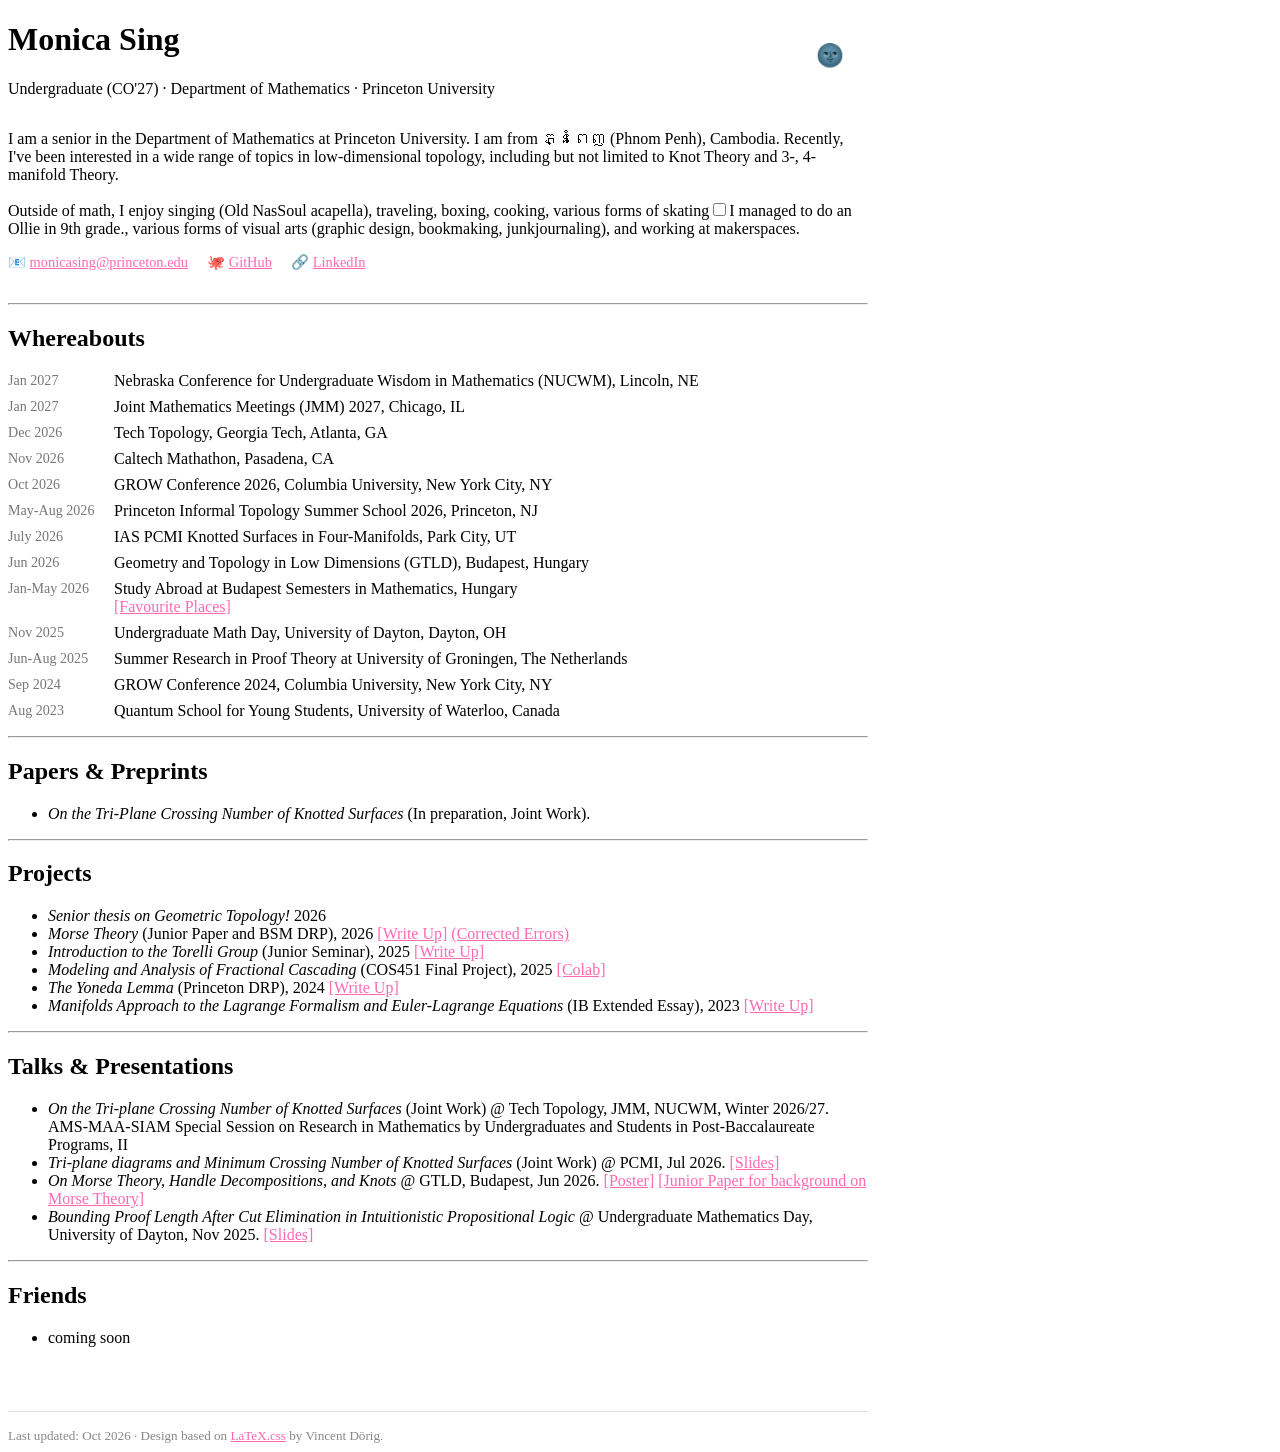
<file: index.html>
<!DOCTYPE html>
<html lang="en">
<head>
  <meta charset="UTF-8" />
  <meta name="viewport" content="width=device-width, initial-scale=1.0" />
  <title>Monica Sing — Academic Homepage</title>
  <link rel="stylesheet" href="https://latex.vercel.app/style.min.css" />
  <style>
    body {
      max-width: 860px;
      position: relative;
    }
    .profile-header {
      display: flex;
      align-items: flex-start;
      gap: 2rem;
      margin-bottom: 2rem;
    }
    .profile-header img {
      width: 140px;
      height: 140px;
      border-radius: 50%;
      object-fit: cover;
      flex-shrink: 0;
      border: 1px solid #ccc;
    }
    .profile-header .bio {
      flex: 1;
    }
    .contact-links {
      display: flex;
      flex-wrap: wrap;
      gap: 0.4rem 1.2rem;
      list-style: none;
      padding: 0;
      margin: 0.5rem 0 0;
      font-size: 0.9rem;
    }
    .contact-links li::before {
      content: none;
    }
    .pub-list {
      padding-left: 0;
    }
    .pub-list li {
      margin-bottom: 1rem;
    }
    .pub-venue {
      font-style: italic;
      color: #555;
    }
    .pub-links {
      font-size: 0.85rem;
    }
    .pub-links a {
      margin-right: 0.6rem;
    }
    .news-list {
      padding-left: 0;
    }
    .news-list li {
      display: flex;
      gap: 1rem;
      margin-bottom: 0.5rem;
    }
    .news-list li::before {
      content: none;
    }
    .news-date {
      min-width: 90px;
      color: #777;
      font-size: 0.88rem;
      padding-top: 0.05rem;
    }
    footer {
      margin-top: 4rem;
      font-size: 0.82rem;
      color: #888;
      border-top: 1px solid #ddd;
      padding-top: 1rem;
    }
    a {
      color: hotpink;
    }

    a:visited {
      color: palevioletred;
    }

    /* dark mode */
    .dark-toggle {
      position: absolute;
      top: 1.5rem;
      right: 1.5rem;
      background: none;
      border: none;
      cursor: pointer;
      font-size: 1.4rem;
      padding: 0;
      line-height: 1;
      color: unset;
      -webkit-text-fill-color: unset;
    }

    .latex-dark a {
      color: #ff69b4;
    }
  </style>
</head>
<body>

  <button id="dark-mode-toggle" class="dark-toggle" aria-label="Toggle dark mode">🌚</button>

  <header>
    <h1>Monica Sing</h1>
    <p class="author">Undergraduate (CO'27) · Department of Mathematics · Princeton University</p>
  </header>

  <main>

    <!-- Profile -->
    <div class="profile-header">
      <!-- Replace src with your actual photo path, e.g. assets/photo.jpg -->
      <!-- <img src="https://via.placeholder.com/140" alt="Profile photo of Your Name" /> -->
      <div class="bio">
        <p>
          I am a senior in the Department of Mathematics at Princeton University. I am from ភ្នំពេញ (Phnom Penh), Cambodia.
          <!-- ,advised by <a href="#">Prof. Advisor Name</a>. -->
          Recently, I've been interested in a wide range of topics in low-dimensional topology, including but not limited to Knot Theory and 3-, 4-manifold Theory. 
        </p>
        <p>
          Outside of math, I enjoy singing (Old NasSoul acapella), traveling, boxing, cooking, various forms of skating<label for="sn-1" class="sidenote-toggle sidenote-number"></label><input type="checkbox" id="sn-1" class="sidenote-toggle" /><span class="sidenote">I managed to do an Ollie in 9th grade.</span>,
          various forms of visual arts (graphic design, bookmaking, junkjournaling), and working at makerspaces.
        </p>
        <!-- <p>
          Before my PhD, I completed my BSc in Mathematics at [Undergraduate University].
          I am currently on the job market for [position type].
        </p> -->
        <ul class="contact-links">
          <li>📧 <a href="mailto:monicasing@princeton.edu">monicasing@princeton.edu</a></li>
          <!-- <li>🎓 <a href="https://scholar.google.com" target="_blank">Google Scholar</a></li> -->
          <li>🐙 <a href="https://github.com/mothematician" target="_blank">GitHub</a></li>
          <li>🔗 <a href="https://linkedin.com/in/mothematician/" target="_blank">LinkedIn</a></li>
          <!-- <li>📄 <a href="assets/cv.pdf" target="_blank">CV (PDF)</a></li> -->
        </ul>
      </div>
    </div>

    <hr />

    <!-- News -->
    <section id="news">
      <h2>Whereabouts</h2>
      <ul class="news-list">
        <li>
          <span class="news-date">Jan 2027</span>
          <span>Nebraska Conference for Undergraduate Wisdom in Mathematics (NUCWM), Lincoln, NE</span>
        </li>
        <li>
          <span class="news-date">Jan 2027</span>
          <span>Joint Mathematics Meetings (JMM) 2027, Chicago, IL</span>
        </li>
        <li>
          <span class="news-date">Dec 2026</span>
          <span>Tech Topology, Georgia Tech, Atlanta, GA</span>
        </li>
        <li>
          <span class="news-date">Nov 2026</span>
          <span>Caltech Mathathon, Pasadena, CA</span>
        </li>
        <li>
          <span class="news-date">Oct 2026</span>
          <span>GROW Conference 2026, Columbia University, New York City, NY</span>
        </li>
        <li>
          <span class="news-date">May-Aug 2026</span>
          <span>Princeton Informal Topology Summer School 2026, Princeton, NJ</span>
        </li>
        <li>
          <span class="news-date">July 2026</span>
          <span>IAS PCMI Knotted Surfaces in Four-Manifolds, Park City, UT</span>
        </li>
        <li>
          <span class="news-date">Jun 2026</span>
          <span>Geometry and Topology in Low Dimensions (GTLD), Budapest, Hungary<br />
          <!-- <a href="assets/dog.jpg" target="_blank">[Takeaways - coming soon]</a></span> -->
        </li>
        <li>
          <span class="news-date">Jan-May 2026</span>
          <span>Study Abroad at Budapest Semesters in Mathematics, Hungary<br />
          <a href="budapest.html" target="_blank">[Favourite Places]</a></span>
        </li>
        <li>
          <span class="news-date">Nov 2025</span>
          <span>Undergraduate Math Day, University of Dayton, Dayton, OH</span>
        </li>
        <li>
          <span class="news-date">Jun-Aug 2025</span>
          <span>Summer Research in Proof Theory at University of Groningen, The Netherlands</span>
        </li>
        <li>
          <span class="news-date">Sep 2024</span>
          <span>GROW Conference 2024, Columbia University, New York City, NY</span>
        </li>
        <li>
          <span class="news-date">Aug 2023</span>
          <span>Quantum School for Young Students, University of Waterloo, Canada</span>
        </li>
      </ul>
    </section>

    <hr />

    <!-- <hr /> -->

    <!-- Teaching -->
    <!-- <section id="teaching">
      <h2>Teaching</h2>
      <ul>
        <li><strong>[MATH 101] Calculus I</strong> — Teaching Assistant, Fall 2025</li>
        <li><strong>[MATH 202] Linear Algebra</strong> — Teaching Assistant, Spring 2025</li>
      </ul>
    </section> -->

    <!-- <hr /> -->

    <section id="publications">
      <h2>Papers & Preprints</h2>
      <ul>
        <li>
          <em>On the Tri-Plane Crossing Number of Knotted Surfaces</em> (In preparation, Joint Work).
        </li>
      </ul>
    </section>

    <hr />

    <!-- <section id="publications">
      <h2>Publications</h2>
      <ul class="pub-list">
        <li>
          <strong>On the Tri-Plane Crossing Number of Knotted Surfaces</strong> (In preparation, Joint Work)
          <u>Monica Sing</u>, Co-author Name, Another Author.<br />
          <span class="pub-venue">arXiv preprint, 2026.</span><br />
          <span class="pub-links">
            <a href="#">[arXiv]</a>
            <a href="#">[PDF]</a>
            <a href="#">[Code]</a>
          </span>
        </li>
      </ul>
    </section> 

      <h3>Preprints</h3>
      <ol class="pub-list">
        
      </ol>

      <h3>Conference Papers</h3>
      <ol class="pub-list">
        <li>
          <strong>Title of Your Conference Paper</strong><br />
          <u>Your Name</u>, Co-author Name.<br />
          <span class="pub-venue">Proceedings of [Conference Name] (CONF), 2025.</span><br />
          <span class="pub-links">
            <a href="#">[Paper]</a>
            <a href="#">[Slides]</a>
            <a href="#">[Poster]</a>
          </span>
        </li>
      </ol> 

    <hr /> -->

    <section id="projects">
      <h2>Projects</h2>
      <ul>
        <li>
          <em>Senior thesis on Geometric Topology!</em> 2026   
        </li>
        <li>
          <em>Morse Theory</em> (Junior Paper and BSM DRP), 2026
          <a href="https://drp.elte.hu/wordpress/wp-content/uploads/2026/06/Monica_Sing.pdf" target="_blank">[Write Up]</a>
          <a href="assets/MorseTheoryJun24.pdf" target="_blank">(Corrected Errors)</a>        
        </li>
        <li>
          <em>Introduction to the Torelli Group</em> (Junior Seminar), 2025
          <a href="assets/jsem.pdf" target="_blank">[Write Up]</a>
        </li>
        <li>
          <em>Modeling and Analysis of Fractional Cascading</em> (COS451 Final Project), 2025
          <a href="https://colab.research.google.com/drive/1eubnUpnM64Q3A_eU2gcCfBnPDiiG2Do3?usp=sharing" target="_blank">[Colab]</a>
        </li>
        <li>
          <em>The Yoneda Lemma</em> (Princeton DRP), 2024
          <a href="assets/yoneda.pdf" target="_blank">[Write Up]</a>
        </li>
        <li>
          <em>Manifolds Approach to the Lagrange Formalism and Euler-Lagrange Equations</em> (IB Extended Essay), 2023
          <a href="assets/ee.pdf" target="_blank">[Write Up]</a>
        </li>
      </ul>
    </section>

    <hr />

    <!-- Talks & Misc -->
    <section id="talks">
      <h2>Talks & Presentations</h2>
      <ul>
        <li>
          <em>On the Tri-plane Crossing Number of Knotted Surfaces</em> (Joint Work) @ Tech Topology, JMM, NUCWM, Winter 2026/27.
          <br>AMS-MAA-SIAM Special Session on Research in Mathematics by Undergraduates and Students in Post-Baccalaureate Programs, II</br>
          <!--<a href="assets/xml.pdf" target="_blank">[Slides]</a>-->
        </li>
        <li>
          <em>Tri-plane diagrams and Minimum Crossing Number of Knotted Surfaces</em> (Joint Work) @ PCMI, Jul 2026.
          <a href="assets/xml.pdf" target="_blank">[Slides]</a>
        </li>
        <li>
          <em>On Morse Theory, Handle Decompositions, and Knots</em> @ GTLD, Budapest, Jun 2026.
          <a href="assets/gtldposterfinal4.pdf" target="_blank">[Poster]</a>
          <a href="https://drp.elte.hu/wordpress/wp-content/uploads/2026/06/Monica_Sing.pdf" target="_blank">[Junior Paper for background on Morse Theory]</a>
        </li>
        <li>
          <em>Bounding Proof Length After Cut Elimination in Intuitionistic Propositional Logic</em> @ Undergraduate Mathematics Day, University of Dayton, Nov 2025.
          <a href="assets/logictalk.pdf" target="_blank">[Slides]</a>
        </li>
      </ul>
    </section>

    <!-- <hr />

    <section id="talks">
      <h4>Misc</h4>
      
      <ul>
        <li>
          Graphic Design 
          <a href="#" target="_blank">"Portfolio"</a>
        </li>
        <li>
          <a href="#" target="_blank">Bookmaking</a>
        </li>
        <li>
          <a href="#" target="_blank">Photos</a>  from around the world
        </li>
      </ul>
    </section> -->

    <!-- <hr />

    <section id="notes">
      <h2>Notes</h2>
      <ul>
        <li><strong>BSM/ELTE Low-Dimensional Topology (Knot Theory)</strong> Uploading soon</li>
      </ul>
    </section> -->

    <hr />

    <section id="Friends">
      <h2>Friends</h2>
      <ul>
        <li>coming soon</li>
      </ul>
    </section>



  </main>

  <footer>
    Last updated: Oct 2026 ·
    Design based on <a href="https://latex.vercel.app" target="_blank">LaTeX.css</a>
    by Vincent Dörig.
  </footer>

<script>
  const toggle = document.getElementById('dark-mode-toggle');

    if (localStorage.getItem('theme') === 'dark') {
    document.body.classList.add('latex-dark');
    toggle.textContent = '🌝';
    }

    toggle.addEventListener('click', () => {
    document.body.classList.toggle('latex-dark');
    const isDark = document.body.classList.contains('latex-dark');
    toggle.textContent = isDark ? '🌝' : '🌚';
    localStorage.setItem('theme', isDark ? 'dark' : 'light');
    });
</script>
</body>
</html>
</file>
